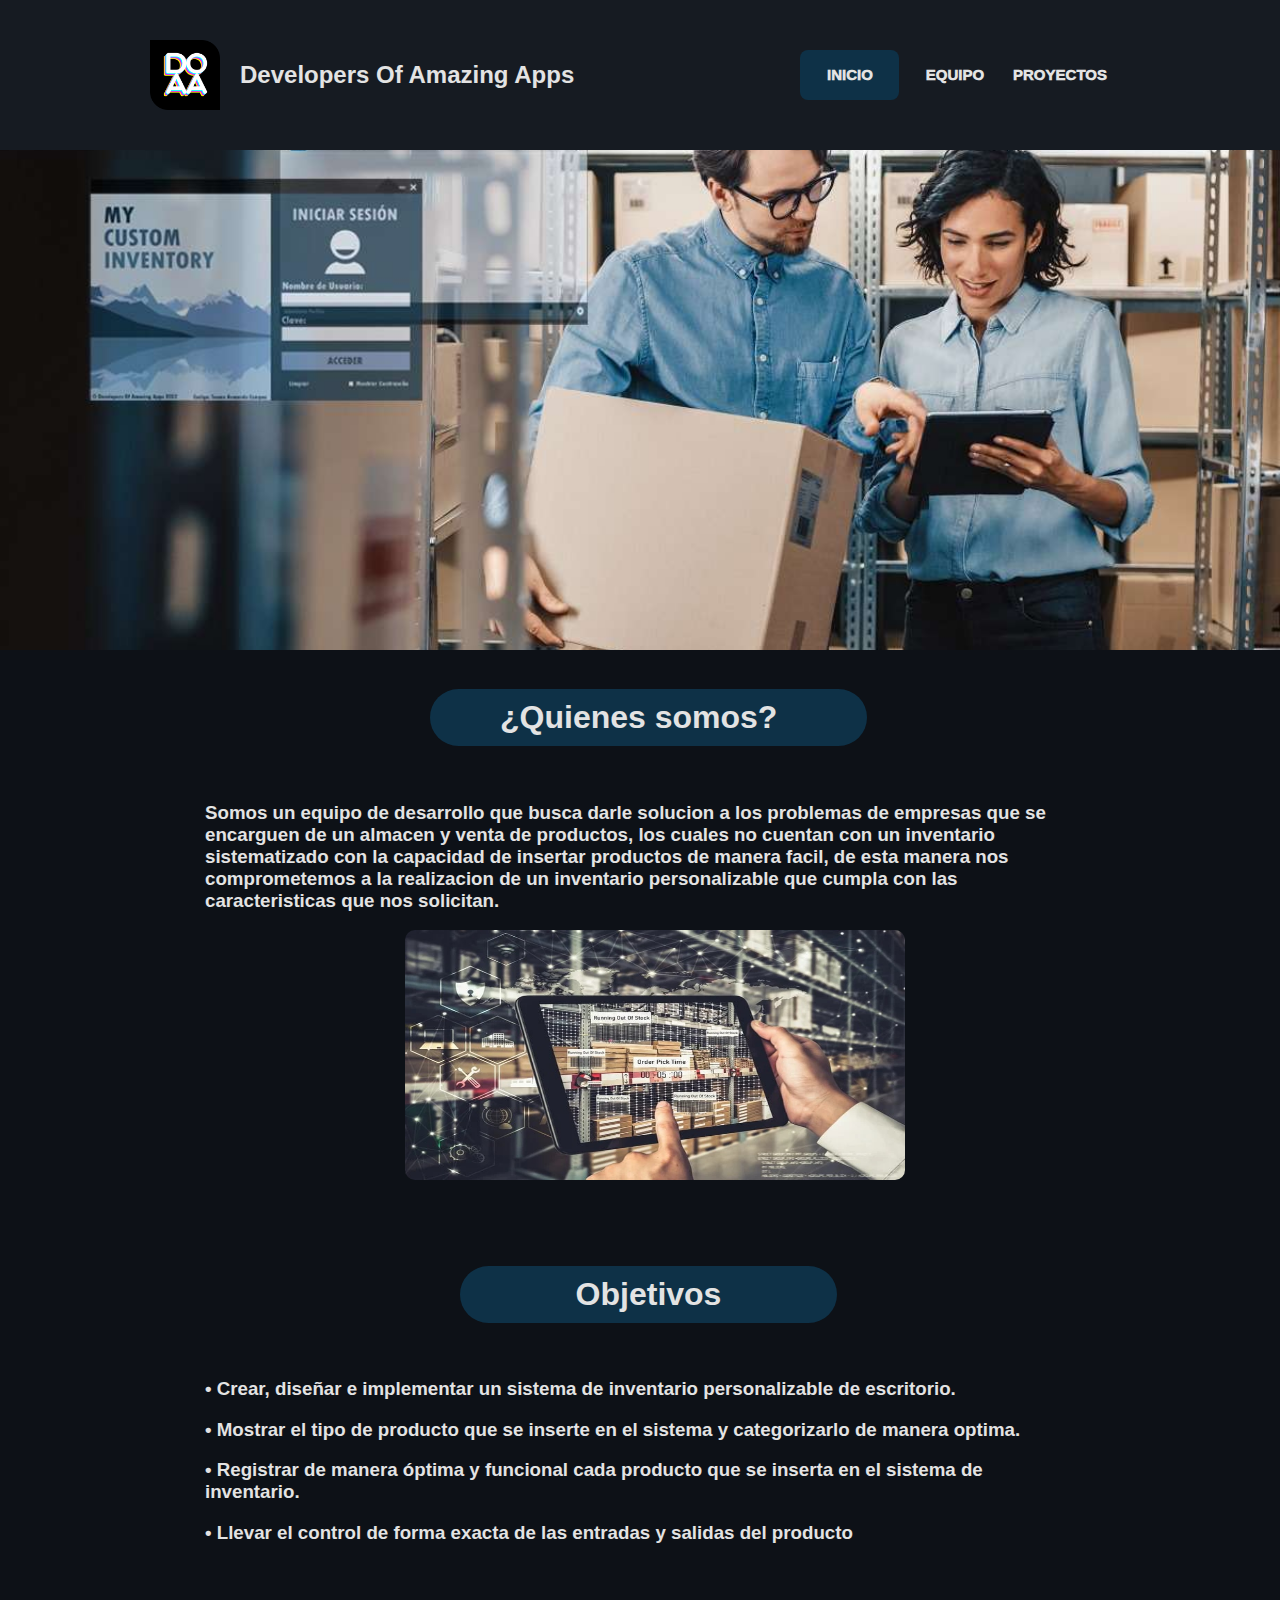
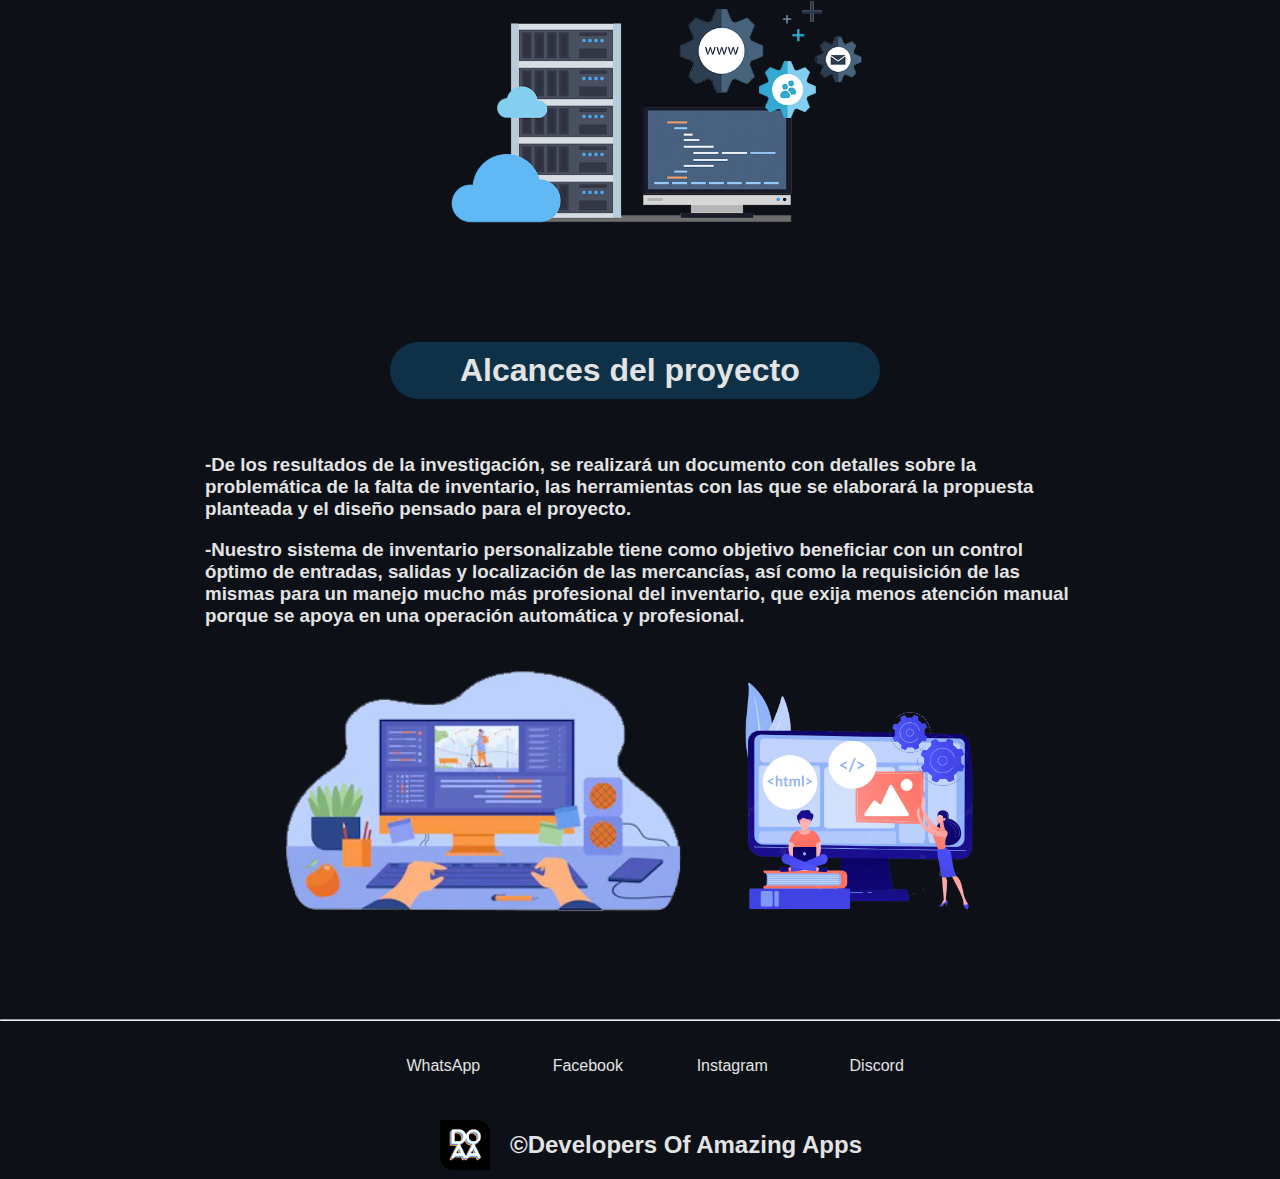
<file: Index.html>
<!DOCTYPE html>
<html lang="es">
<head>
    <meta charset="UTF-8">
    <meta http-equiv="X-UA-Compatible" content="IE=edge">
    <meta name="viewport" content="width=device-width, initial-scale=1.0">
    <link rel="stylesheet" href="css/pinche_css.css">
    <title>pagina</title>
</head>
<body>
    <div class="inicio">
        <header>
            <div class="logo">
                <img src="img/logo.png">
                <h2>Developers Of Amazing Apps</h2>
            </div>
            <nav>
                <a href="#">Inicio</a>
                <a href="paginas/CartasDePresentacion.html">Equipo</a>
                <a href="paginas/programas.html">Proyectos</a>
                <div class="animation start-home"></div>
            </nav> 
        </header>
        <section class="texto1">
		
		</section>
        <br>
        <div class="cuerpo">
            <h1>¿Quienes somos?</h1>  
          <div class="c1">
              <h3>Somos un equipo de desarrollo que busca darle solucion a los problemas de empresas que se encarguen de un almacen y venta de productos, los cuales no cuentan con un inventario sistematizado con la capacidad de insertar productos de manera facil, de esta manera nos comprometemos a la realizacion de un inventario personalizable que cumpla con las caracteristicas que nos solicitan.</h3>
              <img src="img/img9.jpg">
            </div>
      </div>
      <br>
      <div class="cuerpo2">
        <h1>Objetivos</h1>  
      <div class="c2">
          <h3>•	Crear, diseñar e implementar un sistema de inventario personalizable de escritorio.</h3>
          <h3>•	Mostrar el tipo de producto que se inserte en el sistema y categorizarlo de manera optima.</h3>
          <h3>•	Registrar de manera óptima y funcional cada producto que se inserta en el sistema de inventario.</h3>
          <h3>• Llevar el control de forma exacta de las entradas y salidas del producto</h3>
          <img src="img/img3.png">
      </div>
  </div>
  <br>
  <div class="cuerpo3">
    <h1>Alcances del proyecto</h1>  
  <div class="c3">
      <h3>-De los resultados de la investigación, se realizará un documento con detalles sobre la problemática de la falta de inventario, las herramientas con las que se elaborará la propuesta planteada y el diseño pensado para el proyecto.</h3>
      <h3>-Nuestro sistema de inventario personalizable tiene como objetivo beneficiar con un control óptimo de entradas, salidas y localización de las mercancías, así como la requisición de las mismas para un manejo mucho más profesional del inventario, que exija menos atención manual porque se apoya en una operación automática y profesional.</h3>
      <img src="img/img5.png">
      <img src="img/img6.png">
  </div>
</div>
</div>
<hr>
<div class="final">
    <ul class="menu">
        <li><a href="https://chat.whatsapp.com/KrOWcrNOmijEMVYHOS6Sl4">WhatsApp</a></li>
        <li><a href="https://www.facebook.com/profile.php?id=100086253533649">Facebook</a></li>
        <li><a href="https://www.instagram.com/developers_of_amazing_apps/">Instagram</a></li>
        <li><a href="https://discord.gg/nzn8bRMZaR">Discord</a></li>
    </ul>
    <div class="logo2">
        <img src="img/logo.png">
        <h2>&copy;Developers Of Amazing Apps</h2>
    </div>
</div>
</body>
</html>
</file>
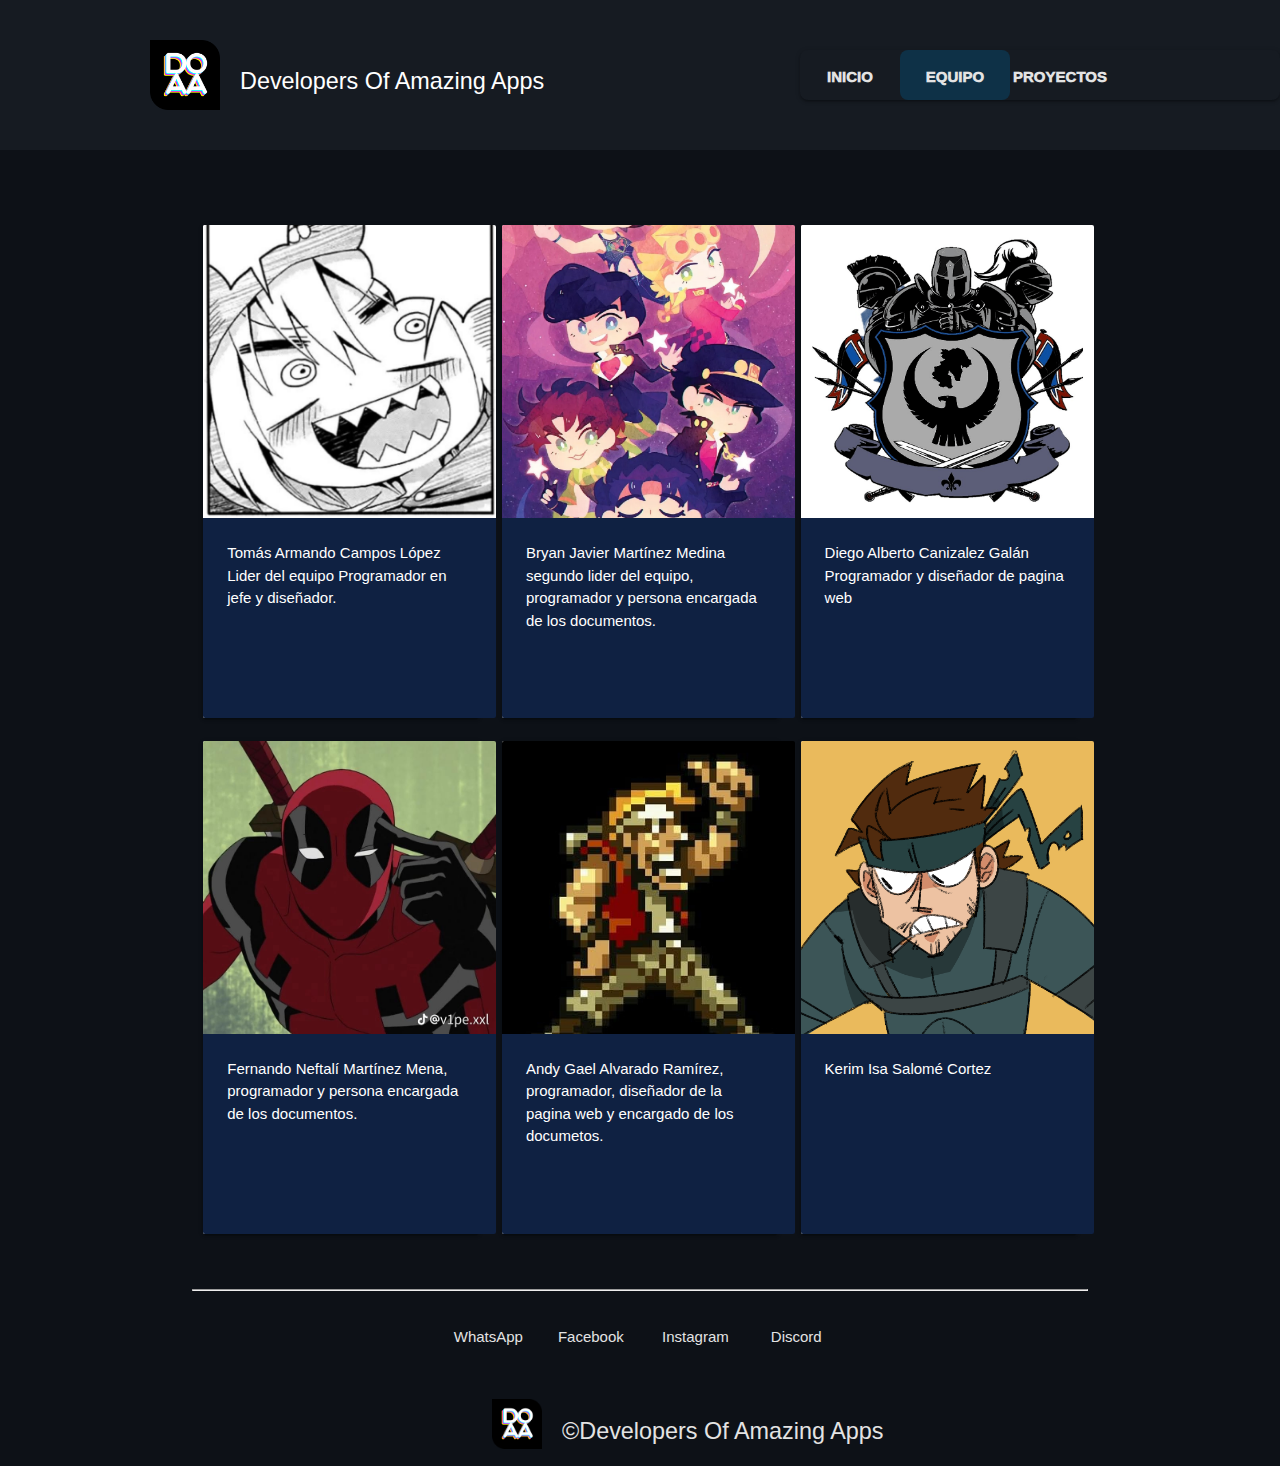
<file: paginas/CartasDePresentacion.html>
<!DOCTYPE html>
<html lang="es">
<head>
     <link href="https://fonts.googleapis.com/icon?family=Material+Icons" rel="stylesheet">
     <link type="text/css" rel="stylesheet" href="css/materialize.min.css"  media="screen,projection"/>
     <link rel="stylesheet" href="css/estilo.css">
    <meta charset="UTF-8">
    <meta http-equiv="X-UA-Compatible" content="IE=edge">
    <meta name="viewport" content="width=device-width, initial-scale=1.0">


    
    <title>pagina</title>
</head>
<body>
    
    <div class="inicio">
    <header>
        <div class="logo">
            <img src="img/logo.png">
            <h2>Developers Of Amazing Apps</h2>
        </div>
        <nav>
            <a href="../Index.html">Inicio</a>
            <a href="#">Equipo</a>
            <a href="programas.html">Proyectos</a>
            <div class="animation start-about"></div>
        </nav> 
    </header>

  
</div>
  <br>      
  <br>
  <br>

  <div class="container">
  <div class="row">
     <div class="col s4 m4 l4">
       <div class="card">
         <div class="card-image">
           <img src="img/foto1.png">
           <span id="titulo" class="card-title"></span>
         </div>

 
         <div class="card-content">
           <p>Tomás Armando Campos López Lider del equipo Programador en jefe y diseñador.</p>
         </div>

       </div>
     </div>
     <div class="col s4 m4 l4">
          <div class="card">
            <div class="card-image">
              <img src="img/foto2.png">
              <span id="titulo" class="card-title"></span>
            </div>

            <div class="card-content">
              <p>Bryan Javier Martínez Medina segundo lider del equipo, programador y persona encargada de los documentos.</p>
            </div>

          </div>
        </div>
        <div class="col s4 m4 l4">
          <div class="card">
            <div class="card-image">
              <img src="img/foto3.png">
              <span id="titulo" class="card-title"></span>
            </div>


            <div class="card-content">
              <p>Diego Alberto Canizalez Galán Programador y diseñador de pagina web</p>
            </div>


        </div>
   </div>
   <div class="row">
     <div class="col s4 m4 l4">
       <div class="card">
         <div class="card-image">
           <img src="img/foto4.jpg">
           <span id="titulo" class="card-title"></span>
         </div>


         <div class="card-content">
           <p>Fernando Neftalí Martínez Mena, programador y persona encargada de los documentos.</p>
         </div>

       </div>
     </div>
     <div class="col s4 m4 l4">
          <div class="card">
            <div class="card-image">
              <img src="img/foto5.jpg">
              <span id="titulo" class="card-title"></span>
            </div>


            <div class="card-content">
              <p>Andy Gael Alvarado Ramírez, programador, diseñador de la pagina web y encargado de los documetos.</p>
            </div>

          </div>
        </div>
        <div class="col s4 m4 l4">
          <div class="card">
            <div class="card-image">
              <img src="img/foto6.png">
              <span  id="titulo" class="card-title"></span>
            </div>

            <div class="card-content">

              <p>Kerim Isa Salomé Cortez </p>
            </div>
           
          </div>
        </div>
   </div>
</div>
<hr>
<div class="final">
  <ul class="menu">
      <li><a href="https://chat.whatsapp.com/KrOWcrNOmijEMVYHOS6Sl4">WhatsApp</a></li>
      <li><a href="https://www.facebook.com/profile.php?id=100086253533649">Facebook</a></li>
      <li><a href="https://www.instagram.com/developers_of_amazing_apps/">Instagram</a></li>
      <li><a href="https://discord.gg/nzn8bRMZaR">Discord</a></li>
  </ul>
  <div class="logo2">
      <img src="../img/logo.png">
      <h2>&copy;Developers Of Amazing Apps</h2>
  </div>
</div>
 <script type="text/javascript" src="js/materialize.min.js"></script>
</body>
</html>
</file>
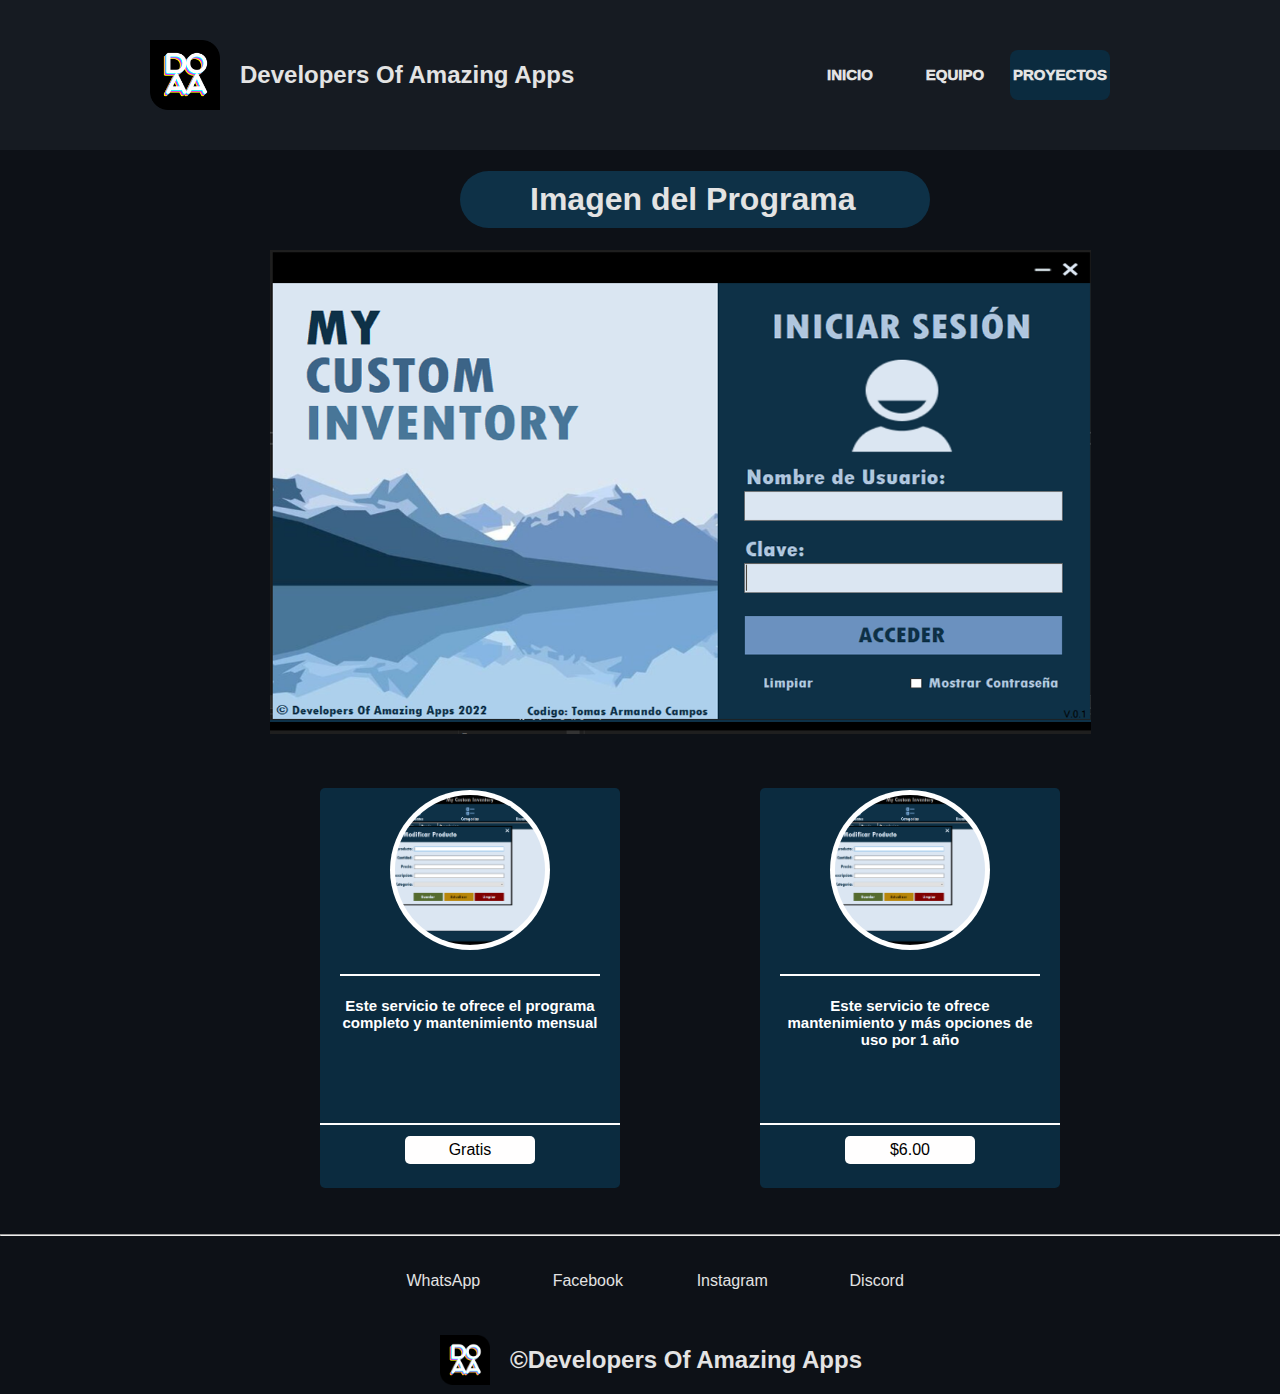
<file: paginas/programa1.html>
<!DOCTYPE html>
<html lang="es">
<head>
    <meta charset="UTF-8">
    <meta http-equiv="X-UA-Compatible" content="IE=edge">
    <meta name="viewport" content="width=device-width, initial-scale=1.0">
    <link rel="stylesheet" href="css/pinche.css">
    <title>pagina</title>
</head>
<body>
    <div class="inicio">
        <header>
            <div class="logo">
                <img src="../img/logo.png">
                <h2>Developers Of Amazing Apps</h2>
            </div>
            <nav>
                <a href="../Index.html">Inicio</a>
                <a href="CartasDePresentacion.html">Equipo</a>
                <a href="programas.html">Proyectos</a>
                <div class="animation start-blog"></div>
            </nav> 
        </header>
        <div class="imagenes">
    <h1>Imagen del Programa</h1>
    
    <div class="p1">
    <div class ="slider-container">
 <img
   class = "slider-item "
    src ="img/p1.png"/>
  <img
     class = "slider-item "
     src ="img/p2.png"/>
  <img
     class ="slider-item "
     src="img/p3.png"/>
</div>
</div>
</div>
</div>
<br>
<div class="servicios">
<div class="card">
    <div class="head">
        <div class="circle"></div>
        <div class="img">
            <img src="img/p2.png">
        </div>
    </div>
    <div class="descriptiond">
        <h3></h3>
        <h4></h4>
        <p>Este servicio te ofrece el programa completo y mantenimiento mensual</p>
    </div>
    <div class="descarga2">
        <a href="img/p2.png" download="#">Gratis</a>
    </div>
</div>

<div class="card">
    <div class="head">
        <div class="circle"></div>
        <div class="img">
            <img src="img/p2.png">
        </div>
    </div>
    <div class="descriptiond">
        <h3></h3>
        <h4></h4>
        <p>Este servicio te ofrece mantenimiento y más opciones de uso por 1 año</p>
    </div>
    <div class="descarga2">
        <a href="img/gato.jpg">$6.00</a>
    </div>
</div>
</div>
<br>
<hr>
<div class="final">
    <ul class="menu">
        <li><a href="https://chat.whatsapp.com/KrOWcrNOmijEMVYHOS6Sl4">WhatsApp</a></li>
        <li><a href="https://www.facebook.com/profile.php?id=100086253533649">Facebook</a></li>
        <li><a href="https://www.instagram.com/developers_of_amazing_apps/">Instagram</a></li>
        <li><a href="https://discord.gg/nzn8bRMZaR">Discord</a></li>
    </ul>
    <div class="logo2">
        <img src="../img/logo.png">
        <h2>&copy;Developers Of Amazing Apps</h2>
    </div>
</div>
</body>
</html>
</file>
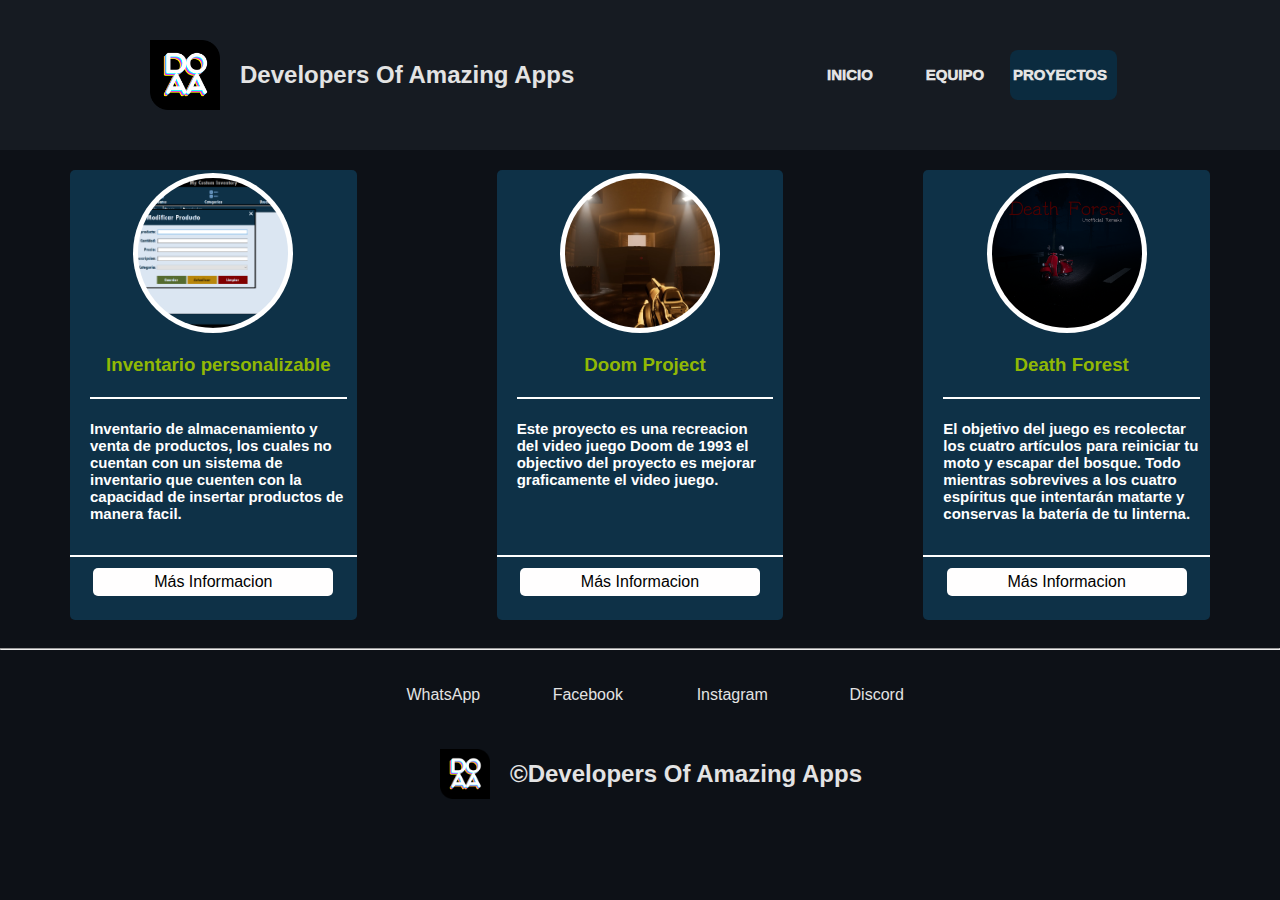
<file: paginas/programas.html>
<!DOCTYPE html>
<html lang="es">
<head>
    <meta charset="UTF-8">
    <meta http-equiv="X-UA-Compatible" content="IE=edge">
    <meta name="viewport" content="width=device-width, initial-scale=1.0">
    <link rel="stylesheet" href="css/estilo2.css">
    <title>pagina</title>
</head>
<body>
    <div class="inicio">
        <header>
            <div class="logo">
                <img src="img/logo.png">
                <h2>Developers Of Amazing Apps</h2>
            </div>
            <nav>
                <a href="../Index.html">Inicio</a>
                <a href="CartasDePresentacion.html">Equipo</a>
                <a href="programas.html">Proyectos</a>
                <div class="animation start-blog"></div>
            </nav> 
        </header>
        <div class="servicios">
            <div class="card">
                <div class="head">
                    <div class="circle"></div>
                    <div class="img">
                        <img src="img/p2.png">
                    </div>
                </div>
                <div class="description">
                    <h3>Inventario personalizable</h3>
                    <h4></h4>
                    <p>Inventario de almacenamiento y venta de productos, los cuales no cuentan con un sistema de inventario que cuenten con la capacidad de insertar productos de manera facil.</p>
                </div>
                <div class="descarga">
                    <a href="programa1.html">Más Informacion</a>
                </div>
            </div>
            <div class="card">
                <div class="head">
                    <div class="circle"></div>
                    <div class="img">
                        <img src="img/p5.jpg">
                    </div>
                </div>

                <div class="description">
                    <h3>Doom Project</h3>
                    <h4></h4>
                    <p>Este proyecto es una recreacion del video juego Doom de 1993 el objectivo del proyecto es mejorar graficamente el video juego.</p>
                </div>
                <div class="descarga">
                    <a href="#">Más Informacion</a>
                </div>
            </div>

            <div class="card">
                <div class="head">
                    <div class="circle"></div>
                    <div class="img">
                        <img src="img/p4.png">
                    </div>
                </div>
                <div class="description">
                    <h3>Death Forest</h3>
                    <h4></h4>
                    <p>El objetivo del juego es recolectar los cuatro artículos para reiniciar tu moto y escapar del bosque. Todo mientras sobrevives a los cuatro espíritus que intentarán matarte y conservas la batería de tu linterna.</p>
                </div>
                <div class="descarga">
                    <a href="#">Más Informacion</a>
                </div>
            </div>

        </div>
        </div>
        <hr>
<div class="final">
    <ul class="menu">
        <li><a href="https://chat.whatsapp.com/KrOWcrNOmijEMVYHOS6Sl4">WhatsApp</a></li>
        <li><a href="https://www.facebook.com/profile.php?id=100086253533649">Facebook</a></li>
        <li><a href="https://www.instagram.com/developers_of_amazing_apps/">Instagram</a></li>
        <li><a href="https://discord.gg/nzn8bRMZaR">Discord</a></li>
    </ul>
    <div class="logo2">
        <img src="img/logo.png">
        <h2>&copy;Developers Of Amazing Apps</h2>
    </div>
</div>
</body>
</html>
</file>
<file: css/pinche_css.css>
body{
	margin: 0;
	font-family: sans-serif;
	background-color: #0d1117;
	
}

nav {
	position: relative;
	width: 480px;
	height: 50px;
	font-weight: 1000;
	background-color: #1d518500;
	border-radius: 8px;
	font-size: 0;
}
nav a {
	line-height: 50px;
	height: 100%;
	font-size: 15px;
	display: inline-block;
	position: relative;
	z-index: 1;
	text-decoration: none;
	text-transform: uppercase;
	text-align: center;
	color: #e3e3e3;
	cursor: pointer;
}
nav .animation {
	position: absolute;
	height: 100%;
	top: 0;
	z-index: 0;
	transition: all .5s ease 0s;
	border-radius: 8px;
}
a:nth-child(1) {
	width: 100px;
}
a:nth-child(2) {
	width: 110px;
}
a:nth-child(3) {
	width: 100px;
}



nav .start-home, a:nth-child(1):hover~.animation {
	width: 99px;
	left: 0;
	background-color: #0e3147;
}
nav .start-about, a:nth-child(2):hover~.animation {
	width: 110px;
	left: 100px;
	background-color: #0e3147;
}
nav .start-blog, a:nth-child(3):hover~.animation {
	width: 107px;
	left: 210px;
	background-color: #0b2b3f;
}


header{
	display: flex;
	justify-content: space-between;
	height: 150px;
	background-color: #161b22;
	background-size: cover;
	align-items: center;
}

.logo{
	display: flex;
	align-items: center;
}

.logo2{
	position: relative;
	display: flex;
	color: #e3e3e3;
	align-items: center;
	left: 150px;
}

.logo2 img{
	position: relative;
	height: 50px;
	padding-right: 20px;
	padding-left: 200px;
}



.logo h2{
	color: #e3e3e3;
}

.logo img{
	position: relative;
	height: 70px;
	padding-right: 20px;
	padding-left: 150px;
}


.inicio .texto1 h1{
	color: #e3e3e3;
    font-size: 30px;
    text-align: center;
    margin-bottom: 10px;
    
}

.inicio .texto1 h2{
	color: #e3e3e3;
    font-size: 30px;
    margin-bottom: 10px;
}

section{
	background-image: url(../img/img4.jpg);
	background-repeat: no-repeat;
	background-size: cover;
	background-position: center;
	height: 500px;
	margin: 0;
}

.cuerpo{
	width: 900px;
	margin: 0px auto 27px;
}

.cuerpo h1{
	position: relative;
	color: #e3e3e3;
	background-color: #0e3147;
	width: 297px;
	left: 240px;
	border-radius: 50px;
	padding: 10px 70px;

}

.cuerpo h3{
    color: #e3e3e3;
}

.cuerpo .c1{
	
	padding: 15px;
	margin-top: 0px;

}

.cuerpo img{
	width: 500px;
	left: 200px;
	position: relative;
	height: 250px;
	border-radius: 10px;
}

.cuerpo2{
	width: 900px;
	margin: 0px auto 27px;
}

.cuerpo2 h1{
	position: relative;
	text-align: center;
	color: #e3e3e3;
	background-color: #0e3147;
	width: 297px;
	left: 270px;
	border-radius: 50px;
	padding: 10px 40px;

}

.cuerpo2 h3{
    color: #e3e3e3;
}

.cuerpo2 .c2{
	
	padding: 15px;
	margin-top: 0px;

}

.cuerpo2 img{
	left: 200px;
	position: relative;
	width: 500px;
	border-radius: 50px;
}

.cuerpo3{
	width: 900px;
	margin: 0px auto 27px;
}

.cuerpo3 h1{
	position: relative;
	color: #e3e3e3;
	background-color: #0e3147;
	width: 350px;
	left: 200px;
	border-radius: 50px;
	padding: 10px 70px;

}

.cuerpo3 h3{
    color: #e3e3e3;
}

.cuerpo3 .c3{
	
	padding: 15px;
	margin-top: 0px;

}

.cuerpo3 img{
	position: relative;
	left: 50px;
	margin: 0px auto 27px;
	height: 300px;
}

.final{
	
	text-align: center;
	border-radius: 50px;
	height: 60px;
	list-style: none;
	padding: 0;
	width: 100%;
	max-width: 1000px;
	margin: auto;
}

.final li a{
	text-decoration: none;

	color: #e3e3e3;
	padding: 20px;
	display: block;
}

.final li{
	display: inline-block;
	text-align: center;
}

.final img{
	position: relative;
	height: 50px;
	padding-right: 20px;
	padding-left: 150px;
}
</file>
<file: paginas/css/estilo.css>
body{
	margin: 0;
	font-family: sans-serif;
	background-color: #0d1117;
	
}

#titulo
{
	color: black;
}


nav {
	position: relative;
	width: 480px;
	height: 50px;
	font-weight: 1000;
	background-color: #1d518500;
	border-radius: 8px;
	font-size: 0;
}

nav a {
	line-height: 50px;
	height: 100%;
	font-size: 15px;
	display: inline-block;
	position: relative;
	z-index: 1;
	text-decoration: none;
	text-transform: uppercase;
	text-align: center;
	color: #e3e3e3;
	cursor: pointer;
}
nav .animation {
	position: absolute;
	height: 100%;
	top: 0;
	z-index: 0;
	transition: all .5s ease 0s;
	border-radius: 8px;
}
a:nth-child(1) {
	width: 100px;
}
a:nth-child(2) {
	width: 110px;
}
a:nth-child(3) {
	width: 100px;
}



nav .start-home, a:nth-child(1):hover~.animation {
	width: 99px;
	left: 0;
	background-color: #0e3147;
}
nav .start-about, a:nth-child(2):hover~.animation {
	width: 110px;
	left: 100px;
	background-color: #0e3147;
}
nav .start-blog, a:nth-child(3):hover~.animation {
	width: 107px;
	left: 210px;
	background-color: #0b2b3f;
}



header{
	display: flex;
	justify-content: space-between;
	height: 150px;
	background-color: #161b22;
	background-size: cover;
	align-items: center;
}

.logo{
	display: flex;
	align-items: center;
}

.logo2{
	display: flex;
	align-items: center;
}

.logo2 img{
	position: relative;
	height: 50px;
	padding-right: 20px;
	padding-left: 150px;
}



.logo h2{
	color: white;
}

.logo img{
	position: relative;
	height: 70px;
	padding-right: 20px;
	padding-left: 150px;
}


.logo2{
	position: relative;
	display: flex;
	color: #e3e3e3;
	align-items: center;
	left: 150px;
}

.logo2 img{
	position: relative;
	height: 50px;
	padding-right: 20px;
	padding-left: 200px;
}

.final{
	
	text-align: center;
	border-radius: 50px;
	height: 60px;
	list-style: none;
	padding: 0;
	width: 100%;
	max-width: 1000px;
	margin: auto;
}

.final li a{
	text-decoration: none;
	color: #e3e3e3;
	padding: 20px;
	display: block;
}

.final li{
	display: inline-block;
	text-align: center;
}

.final img{
	position: relative;
	height: 50px;
	padding-right: 20px;
	padding-left: 150px;
}


.equipo{
	left: 100px;
position: relative;
width: 100%;
height: 80vh;
display: flex;
justify-content:center ;
font-family:sans-serif ;
max-width: 1100px ;
top: 30px;

}

.equipo .card{
	   width: 100% ;
	   height: 100%;
	   margin: 20px ;
		border-radius : 20px ;
		overflow:hidden ;
		background: #0e3147 ;
	   box-shadow: 0px 1px 10px rgba( 0,0,0,0.2 ) ;
		cursor: default ;
		transition: all 400ms ease ;

}


 .equipo .card img {
	width : 250px ;
	 height : 250px ;


 }
 .equipo .card .contenido {
	 padding : 15px ;
	 text-align :center ;
 }

 .equipo .card .contenido p{
    line-height : 1.5;

    color : white ;
}
.equipo .card .contenido h3 {
    font-weight : 400px ;
    margin-bottom : 15px ;
	color: white;
}
.equipo .card .contenido a{
    text-decoration : none ;
   display: inline-block ;
    padding : 10px;
    margin-top : 10px ;
    color: #2fb4cc ;
    border: 1px solid #2fb4cc ;
    border-radius: 4px ;
    transform : translateY( -3% );
}

.card-content{
	background-color: #0F2142;
	color: white;
}
.card-action{
	text-align: center;
	background-color: #0e3147;
}

.card 
.card-image img {
    display: block;
    border-radius: 2px 2px 0 0;
    position: relative;
    left: 0;
    right: 0;
    top: 0;
    bottom: 0;
    width: 293px;
	height: 293px;
}

.card
.card-action {
    background-color: inherit;
    border-top: 1px solid rgba(160,160,160,0.2);
    position: relative;
    padding: 16px 24px;
	width: 293px;
	height: 10px;
}

.card-content {
    background-color: #0F2142;
    color: white;
	height: 200px;
	width: 293px;
	text-align: left;
}


h2 {
    font-size: 1.56rem;
    line-height: 110%;
    margin: 2.3733333333rem 0 1.424rem 0;
}
</file>
<file: paginas/css/pinche.css>
body{
	margin: 0;
	font-family: sans-serif;
	background-color: #0d1117;
	text-decoration: none;
	
	
}

nav {
	position: relative;
	width: 480px;
	height: 50px;
	font-weight: 1000;
	background-color: #1d518500;
	border-radius: 8px;
	font-size: 0;
}
nav a {
	line-height: 50px;
	height: 100%;
	font-size: 15px;
	display: inline-block;
	position: relative;
	z-index: 1;
	text-decoration: none;
	text-transform: uppercase;
	text-align: center;
	color: #e3e3e3;
	cursor: pointer;
}
nav .animation {
	position: absolute;
	height: 100%;
	top: 0;
	z-index: 0;
	transition: all .5s ease 0s;
	border-radius: 8px;
}
a:nth-child(1) {
	width: 100px;
}
a:nth-child(2) {
	width: 110px;
}
a:nth-child(3) {
	width: 100px;
}



nav .start-home, a:nth-child(1):hover~.animation {
	width: 99px;
	left: 0;
	background-color: #0e3147;
}
nav .start-about, a:nth-child(2):hover~.animation {
	width: 110px;
	left: 100px;
	background-color: #0e3147;
}
nav .start-blog, a:nth-child(3):hover~.animation {
	width: 100px;
	left: 210px;
	background-color: #0b2b3f;
}


header{
	display: flex;
	justify-content: space-between;
	height: 150px;
	background-color: #161b22;
	background-size: cover;
	align-items: center;
}

.logo{
	display: flex;
	align-items: center;
}

.logo2{
	position: relative;
	display: flex;
	color: #e3e3e3;
	align-items: center;
	left: 150px;
}

.logo2 img{
	position: relative;
	height: 50px;
	padding-right: 20px;
	padding-left: 200px;
}



.logo h2{
	color: #e3e3e3;
}

.logo img{
	position: relative;
	height: 70px;
	padding-right: 20px;
	padding-left: 150px;
}

.imagenes{
	overflow: hidden;
}

.imagenes .p1{
position: relative;
width: 1369px;
left: 270px;
height: 500px;
}

.imagenes h1{
	position: relative;
	color: #e3e3e3;
	background-color: #0e3147;
	width: 330px;
	left: 460px;
	border-radius: 50px;
	padding: 10px 70px;

}

.texto h1{
	position: relative;
	color: #e3e3e3;
	width: 150px;
	left: 260px;
	border-radius: 50px;
	padding: 10px 70px;
	text-decoration: none;
	
}

.texto2 h2{
	position: relative;
	color: #e3e3e3;
	background-color: #0e3147;
	width: 270px;
	left: 460px;
	border-radius: 50px;
	padding: 10px 70px;
	text-decoration: none;
	
}

.slider-container {
	display : flex ;
	width : 60% ;
	overflow-x : scroll;
	scroll-snap-type: x mandatory ;
}

.slider-container img {

 flex: 100% ;
 width: 100% ;
 object-fit : cover;
 scroll-snap-align :center;
} 
.servicio{
	position: relative;
	color: #e3e3e3;
	background-color: #0e3147;
	width: 250px;
	height: 50px;
	text-align: center;
	left: 550px;
	border-radius: 50px;
}
.servicios{
	display: flex;
}
.card{
    position: relative;
    width: 300px;
    height: 400px;
    background: #0b2b3f;
    border-radius: 5px;
    overflow: hidden;
    transition: .10s;
    margin: 20px 70px;
	left: 250px;
}



.card .head{
    height: 125px;
    width: 100%;
    position: relative;
	display: flex;
}



.card .head .img{ 
    width: 150px;
    height: 150px;
    position: absolute;
    background: rgb(255, 255, 255);
    padding: 5px;
    border-radius: 50%;
    bottom: -30%;
    left: 50%;
    transform: translate(-50%);
}

.card .head img{
    width: 100%;
    height: 100%;
    border-radius: 50%;
    object-fit: cover;
}

.card .description{
    height: 200px;
    padding: 40px 10px 20px 20px;
    text-align: center;
    border-bottom: 2px solid white;
	
}
.card .descriptiond{
    height: 150px;
    padding: 40px 20px 20px 20px;
    text-align: center;
    border-bottom: 2px solid white;
}

.card .description h3{
    color: rgb(254, 253, 255);

}
.card .descriptiond h3{
    color: rgb(254, 253, 255);
	
}

.card .description h4{
    color: rgb(238, 27, 27);
     border-bottom: 2px solid white;
	 font-weight: 1000;
}

.card .descriptiond h4{
    color: rgb(26, 199, 20);
     border-bottom: 2px solid white;
	 font-weight: 1000;
}

.card .description p{
	font-weight: 600;
    color: white;
    margin-top: 20px;
    font-size: 15px;
}
.card .descriptiond p{
	font-weight: 600;
    color: white;
    margin-top: 20px;
    font-size: 15px;
}
.card .descarga{
    width: 100%;
    height: 50px;
    display: flex;
    align-items: center;
    justify-content: center;
}
.card .descarga2{
    width: 100%;
    height: 50px;
    display: flex;
    align-items: center;
    justify-content: center;
}

.card .descarga a{
    text-decoration: none;
	text-align: center;
	width: 200px;
    color: rgb(0, 0, 0);
    background: rgb(255, 254, 254);
    padding: 5px 20px;
    border-radius: 5px;
    transition: .3s;
}

.card .descarga2 a{
    text-decoration: none;
	text-align: center;
	width: 90px;
    color: rgb(0, 0, 0);
    background: rgb(255, 254, 254);
    padding: 5px 20px;
    border-radius: 5px;
    transition: .3s;
}

.card .descarga a:hover {
    background: #ce0606;
}  

.card .descarga2 a:hover {
    background: #218a07;
}  

.final{
	
	text-align: center;
	border-radius: 50px;
	height: 60px;
	list-style: none;
	padding: 0;
	width: 100%;
	max-width: 1000px;
	margin: auto;
}

.final li a{
	text-decoration: none;
	color: #e3e3e3;
	padding: 20px;
	display: block;
}

.final li{
	display: inline-block;
	text-align: center;
}

.final img{
	position: relative;
	height: 50px;
	padding-right: 20px;
	padding-left: 150px;
}
</file>
<file: paginas/css/estilo2.css>
body{
	margin: 0;
	font-family: sans-serif;
	background-color: #0d1117;
	text-decoration: none;
	
	
}

nav {
	position: relative;
	width: 480px;
	height: 50px;
	font-weight: 1000;
	background-color: #1d518500;
	border-radius: 8px;
	font-size: 0;
}
nav a {
	line-height: 50px;
	height: 100%;
	font-size: 15px;
	display: inline-block;
	position: relative;
	z-index: 1;
	text-decoration: none;
	text-transform: uppercase;
	text-align: center;
	color: #e3e3e3;
	cursor: pointer;
}
nav .animation {
	position: absolute;
	height: 100%;
	top: 0;
	z-index: 0;
	transition: all .5s ease 0s;
	border-radius: 8px;
}
a:nth-child(1) {
	width: 100px;
}
a:nth-child(2) {
	width: 110px;
}
a:nth-child(3) {
	width: 100px;
}



nav .start-home, a:nth-child(1):hover~.animation {
	width: 99px;
	left: 0;
	background-color: #0e3147;
}
nav .start-about, a:nth-child(2):hover~.animation {
	width: 110px;
	left: 100px;
	background-color: #0e3147;
}
nav .start-blog, a:nth-child(3):hover~.animation {
	width: 107px;
	left: 210px;
	background-color: #0b2b3f;
}


header{
	display: flex;
	justify-content: space-between;
	height: 150px;
	background-color: #161b22;
	background-size: cover;
	align-items: center;
}

.logo{
	display: flex;
	align-items: center;
}

.logo2{
	position: relative;
	display: flex;
	color: #e3e3e3;
	align-items: center;
	left: 150px;
}

.logo2 img{
	position: relative;
	height: 50px;
	padding-right: 20px;
	padding-left: 200px;
}



.logo h2{
	color: #e3e3e3;
}

.logo img{
	position: relative;
	height: 70px;
	padding-right: 20px;
	padding-left: 150px;
}

.servicios{
	display: flex;
}
.card{
    position: relative;
    width: 300px;
    height: 450px;
    background: #0e3147;
    border-radius: 5px;
    overflow: hidden;
    transition: .10s;
    margin: 20px 70px;

}



.card .head{
    height: 125px;
    width: 100%;
    position: relative;
	display: flex;
}



.card .head .img{ 
    width: 150px;
    height: 150px;
    position: absolute;
    background: rgb(255, 255, 255);
    padding: 5px;
    border-radius: 50%;
    bottom: -30%;
    left: 50%;
    transform: translate(-50%);
}

.card .head img{
    width: 100%;
    height: 100%;
    border-radius: 50%;
    object-fit: cover;
}

.card .description{
    height: 200px;
    padding: 40px 10px 20px 20px;
    border-bottom: 2px solid white;
	
}

.card .description h3{
    color: rgb(145, 184, 5);
	text-align: center;

}


.card .description h4{
    color: rgb(238, 27, 27);
     border-bottom: 2px solid white;
	 font-weight: 1000;
}


.card .description p{
	font-weight: 600;
    color: white;
    margin-top: 20px;
    font-size: 15px;
}

.card .descarga{
    width: 100%;
    height: 50px;
    display: flex;
    align-items: center;
    justify-content: center;
}

.card .descarga a{
    text-decoration: none;
	text-align: center;
	width: 200px;
    color: rgb(0, 0, 0);
    background: rgb(255, 254, 254);
    padding: 5px 20px;
    border-radius: 5px;
    transition: .3s;
}



.final{
	
	text-align: center;
	border-radius: 50px;
	height: 60px;
	list-style: none;
	padding: 0;
	width: 100%;
	max-width: 1000px;
	margin: auto;
}

.final li a{
	text-decoration: none;
	color: #e3e3e3;
	padding: 20px;
	display: block;
}

.final li{
	display: inline-block;
	text-align: center;
}

.final img{
	position: relative;
	height: 50px;
	padding-right: 20px;
	padding-left: 150px;
}
</file>
